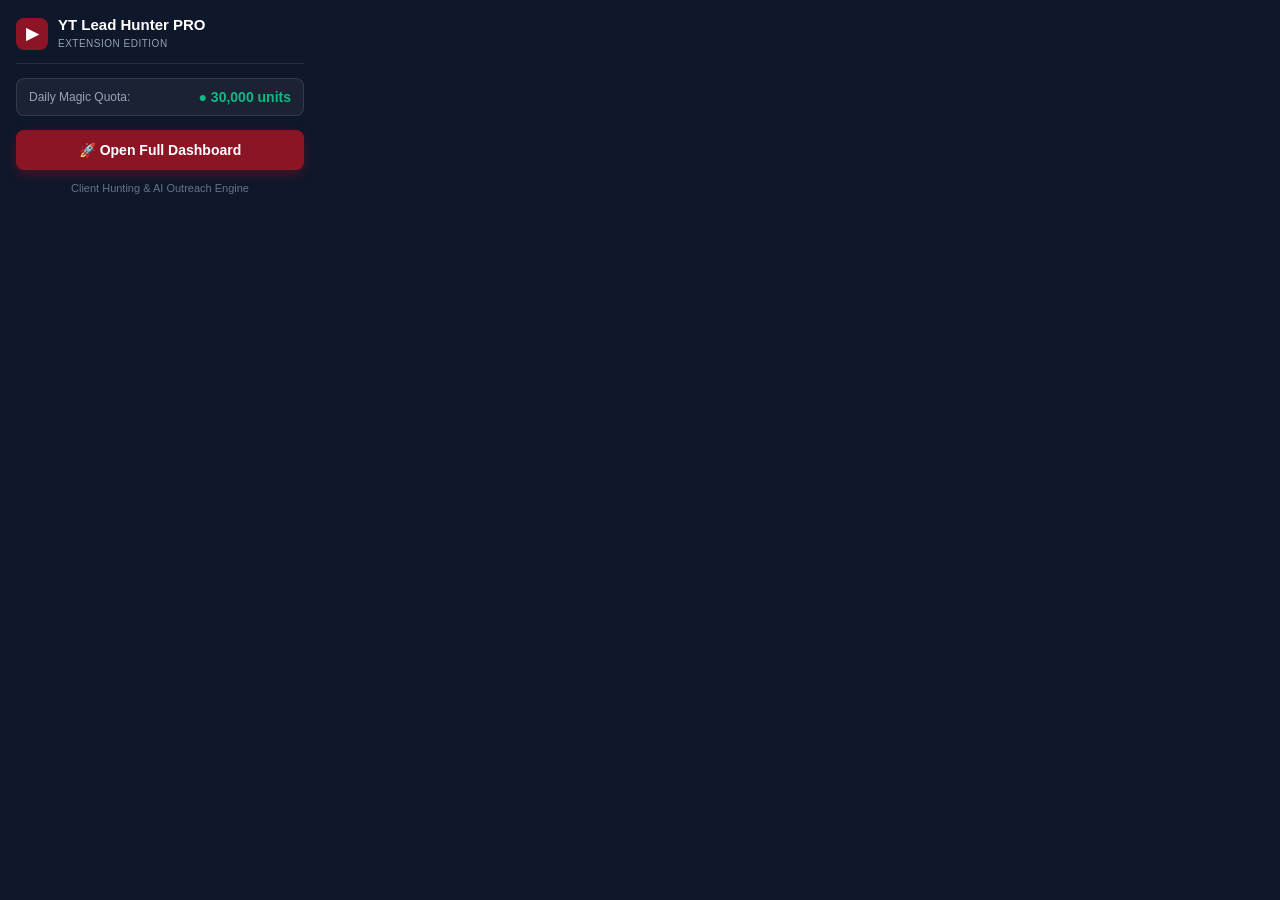
<file: chrome_extension/popup.html>
<!DOCTYPE html>
<html>
<head>
  <meta charset="UTF-8">
  <title>YT Lead Hunter PRO</title>
  <style>
    * { box-sizing: border-box; margin: 0; padding: 0; }
    body {
      width: 320px;
      font-family: -apple-system, BlinkMacSystemFont, 'Segoe UI', Roboto, sans-serif;
      background: #0f172a;
      color: #ffffff;
      padding: 16px;
    }
    .header {
      display: flex;
      align-items: center;
      gap: 10px;
      padding-bottom: 12px;
      border-bottom: 1px solid rgba(255, 255, 255, 0.1);
      margin-bottom: 14px;
    }
    .logo-icon {
      width: 32px;
      height: 32px;
      background: #8b1524;
      border-radius: 8px;
      display: flex;
      align-items: center;
      justify-content: center;
      font-size: 16px;
      font-weight: bold;
    }
    .title h3 {
      font-size: 15px;
      font-weight: 800;
    }
    .title span {
      font-size: 10px;
      color: #94a3b8;
      text-transform: uppercase;
      letter-spacing: 0.5px;
    }
    .quota-box {
      background: rgba(255, 255, 255, 0.05);
      border: 1px solid rgba(255, 255, 255, 0.1);
      border-radius: 8px;
      padding: 10px 12px;
      display: flex;
      justify-content: space-between;
      align-items: center;
      margin-bottom: 14px;
    }
    .quota-box strong {
      color: #10b981;
      font-size: 14px;
    }
    .btn-open {
      width: 100%;
      background: #8b1524;
      color: #ffffff;
      border: none;
      border-radius: 8px;
      padding: 12px;
      font-size: 14px;
      font-weight: 700;
      cursor: pointer;
      display: flex;
      align-items: center;
      justify-content: center;
      gap: 8px;
      transition: background 0.15s ease;
      box-shadow: 0 4px 12px rgba(139, 21, 36, 0.4);
    }
    .btn-open:hover {
      background: #73101c;
    }
    .footer {
      font-size: 11px;
      color: #64748b;
      text-align: center;
      margin-top: 12px;
    }
  </style>
</head>
<body>
  <div class="header">
    <div class="logo-icon">▶</div>
    <div class="title">
      <h3>YT Lead Hunter PRO</h3>
      <span>Extension Edition</span>
    </div>
  </div>

  <div class="quota-box">
    <span style="font-size:12px;color:#94a3b8;">Daily Magic Quota:</span>
    <strong>● 30,000 units</strong>
  </div>

  <button class="btn-open" id="openAppBtn">
    🚀 Open Full Dashboard
  </button>

  <div class="footer">
    Client Hunting &amp; AI Outreach Engine
  </div>

  <script src="popup.js"></script>
</body>
</html>
</file>
